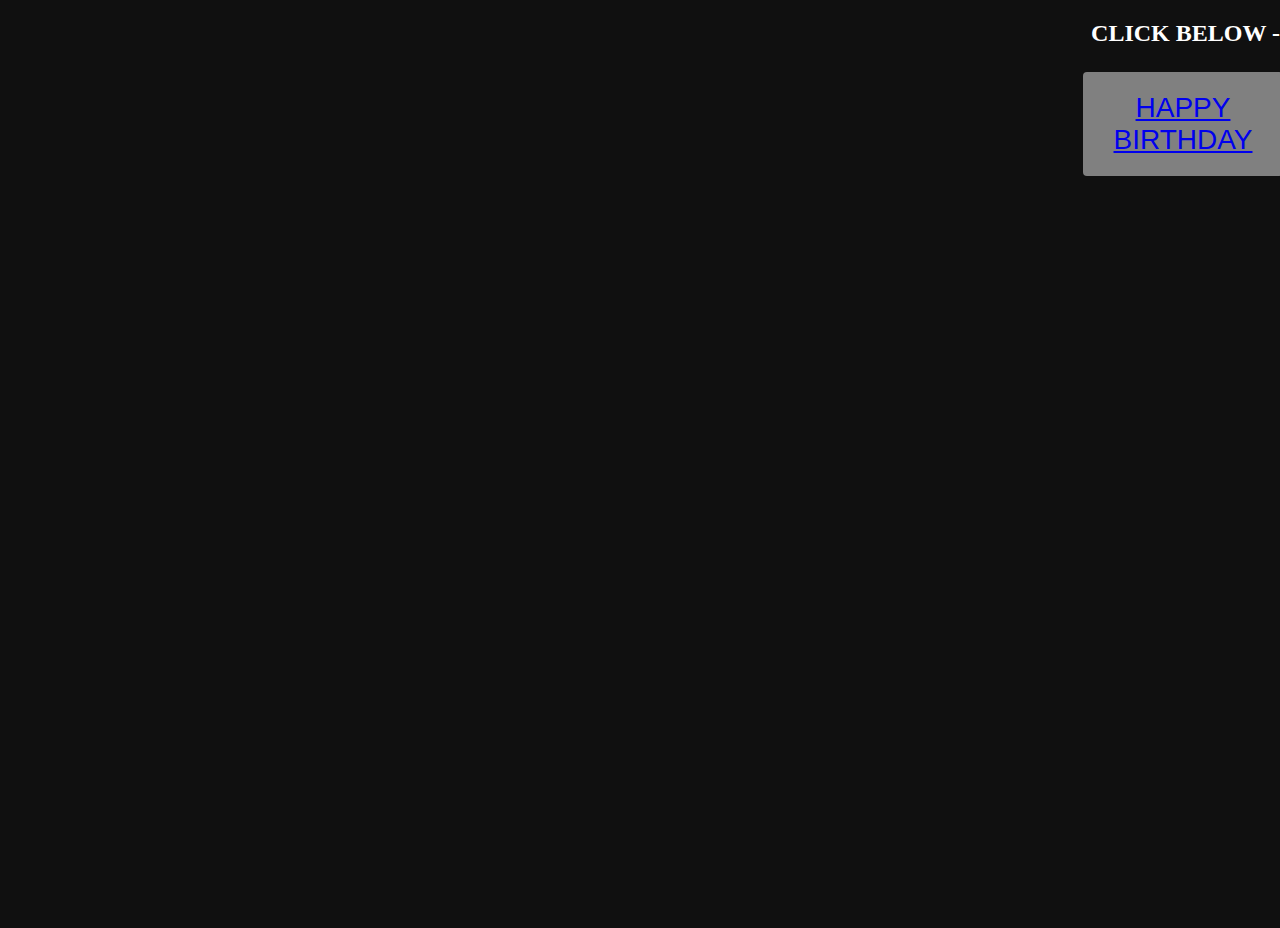
<file: index.html>
<!DOCTYPE html>
<html >
<head>
  <meta charset="UTF-8">
  <title>Muskkan</title> <!-- this text can be edited -->



      <link rel="stylesheet" href="css/style.css">


</head>

<body>
  <div class="background"></div>
<h1>
  <div class="underlay"></div>
  <span class="initial">
    <span>Your</span>
    <span>smile is wonder</span>
  </span>
  <span class="final">
    <span>We will</span>
    <span>never let it fade</span>
  </span>
</h1>
  <script src='http://cdnjs.cloudflare.com/ajax/libs/jquery/2.2.2/jquery.min.js'></script>

    <script src="js/index.js"></script>
    <style>
    .button {
      display: inline-block;
      border-radius: 4px;
      background-color: #808080;
      border: none;
      color: #FFFFFF;
      text-align: center;
      font-size: 28px;
      padding: 20px;
      width: 200px;
      transition: all 0.5s;
      cursor: pointer;
      margin: 5px;
    }

    .button span {
      cursor: pointer;
      display: inline-block;
      position: relative;
      transition: 0.5s;
    }

    .button span:after {
      content: '\00bb';
      position: absolute;
      opacity: 0;
      top: 0;
      right: -20px;
      transition: 0.5s;
    }

    .button:hover span {
      padding-right: 25px;
    }

    .button:hover span:after {
      opacity: 1;
      right: 0;
    }
    </style>
    <div align="right">
    <h2>CLICK BELOW --</h2>

    <button class="button" style="vertical-align:middle"><span><a href="/Wish-Her/challange">HAPPY BIRTHDAY</a></span></button> <!-- change domain here -->
    </div>
	<body oncontextmenu="return false"></body>
</body>
</html>
</file>
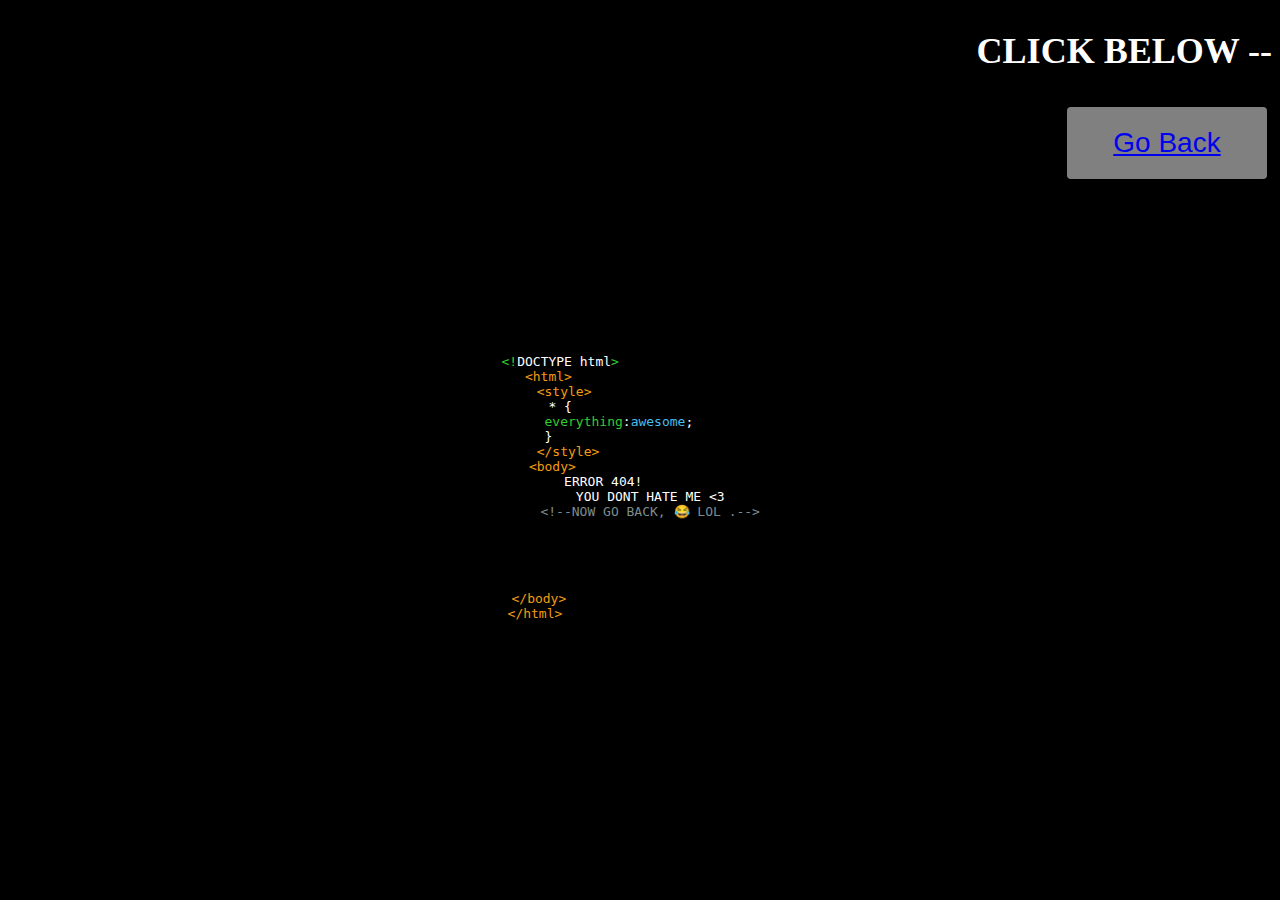
<file: errorr/index.html>
<!DOCTYPE html>
<html>
   <head>
   <style>
   .button {
     display: inline-block;
     border-radius: 4px;
     background-color: #808080;
     border: none;
     color: #FFFFFF;
     text-align: center;
     font-size: 28px;
     padding: 20px;
     width: 200px;
     transition: all 0.5s;
     cursor: pointer;
     margin: 5px;
   }

   .button span {
     cursor: pointer;
     display: inline-block;
     position: relative;
     transition: 0.5s;
   }

   .button span:after {
     content: '\00bb';
     position: absolute;
     opacity: 0;
     top: 0;
     right: -20px;
     transition: 0.5s;
   }

   .button:hover span {
     padding-right: 25px;
   }

   .button:hover span:after {
     opacity: 1;
     right: 0;
   }
   </style>
      <meta charset="utf-8">
      <title>HATE-ERROR 404 </title>
      <style media="screen">

@import url(http://fonts.googleapis.com/css?family=Gilda+Display);

html {
background-color:black;
color: white;
overflow: hidden;
height: 100%;
-webkit-user-select: none;
  -moz-user-select: none;
   -ms-user-select: none;
       user-select: none;
     font-size: medium;
}

.error {
text-align: center;
font-family: 'Gilda Display', serif;

text-align: center;
width: 100%;
height: 120px;
margin: auto;
position: absolute;
top: 0;
bottom: 0;
left: -60px;
right: 0;
-webkit-animation: noise-3 1s linear infinite;
       animation: noise-3 1s linear infinite;
overflow: default;
}

body:after {
content: 'Sorry error 404'; <!-- this text can be edited -->
font-family: OCR-A;
font-size: 100px;

text-align: center;
width: 550px;
margin: auto;
position: absolute;
top: 25%;
bottom: 0;
left: 0;
right: 35%;
opacity: 0;
color: white;
-webkit-animation: noise-1 .2s linear infinite;
       animation: noise-1 .2s linear infinite;
}
body:before {
content: 'Sorry error 404'; <!-- this text can be edited -->
font-family: OCR-A;
font-size: 100px;

text-align: center;
width: 550px;
margin: auto;
position: absolute;
top: 25%;
bottom: 0;
left: 0;
right: 35%;
opacity: 0;
color: white;
-webkit-animation: noise-2 .2s linear infinite;
       animation: noise-2 .2s linear infinite;
}

.info {
text-align: center;
width: 200px;
height: 60px;
margin: auto;
position: absolute;
top: 280px;
bottom: 0;
left: 20px;
right: 0;
-webkit-animation: noise-3 1s linear infinite;
       animation: noise-3 1s linear infinite;
}

.info:before {
content: 'YOU DONT HATE ME 😂'; <!-- this text can be edited -->
font-family: OCR-A;
font-size: 100px;
text-align: center;
width: 800px;
margin: auto;
position: absolute;
top: 20px;
bottom: 0;
left: 40px;
right: 100px;
opacity: 0;
color: white;
-webkit-animation: noise-2 .2s linear infinite;
       animation: noise-2 .2s linear infinite;
}

.info:after {
content: 'YOU DONT HATE ME 😂'; <!-- this text can be edited -->
font-family: OCR-A;
font-size: 100px;
text-align: center;
width: 800px;
margin: auto;
position: absolute;
top: 20px;
bottom: 0;
left: 40px;
right: 0;
opacity: 0;
color: white;
-webkit-animation: noise-1 .2s linear infinite;
       animation: noise-1 .2s linear infinite;
}

@-webkit-keyframes noise-1 {
0%, 20%, 40%, 60%, 70%, 90% {opacity: 0;}
10% {opacity: .1;}
50% {opacity: .5; left: -6px;}
80% {opacity: .3;}
100% {opacity: .6; left: 2px;}
}

@keyframes noise-1 {
0%, 20%, 40%, 60%, 70%, 90% {opacity: 0;}
10% {opacity: .1;}
50% {opacity: .5; left: -6px;}
80% {opacity: .3;}
100% {opacity: .6; left: 2px;}
}

@-webkit-keyframes noise-2 {
0%, 20%, 40%, 60%, 70%, 90% {opacity: 0;}
10% {opacity: .1;}
50% {opacity: .5; left: 6px;}
80% {opacity: .3;}
100% {opacity: .6; left: -2px;}
}

@keyframes noise-2 {
0%, 20%, 40%, 60%, 70%, 90% {opacity: 0;}
10% {opacity: .1;}
50% {opacity: .5; left: 6px;}
80% {opacity: .3;}
100% {opacity: .6; left: -2px;}
}

@-webkit-keyframes noise {
0%, 3%, 5%, 42%, 44%, 100% {opacity: 1; -webkit-transform: scaleY(1); transform: scaleY(1);}
4.3% {opacity: 1; -webkit-transform: scaleY(1.7); transform: scaleY(1.7);}
43% {opacity: 1; -webkit-transform: scaleX(1.5); transform: scaleX(1.5);}
}

@keyframes noise {
0%, 3%, 5%, 42%, 44%, 100% {opacity: 1; -webkit-transform: scaleY(1); transform: scaleY(1);}
4.3% {opacity: 1; -webkit-transform: scaleY(1.7); transform: scaleY(1.7);}
43% {opacity: 1; -webkit-transform: scaleX(1.5); transform: scaleX(1.5);}
}

@-webkit-keyframes noise-3 {
0%,3%,5%,42%,44%,100% {opacity: 1; -webkit-transform: scaleY(1); transform: scaleY(1);}
4.3% {opacity: 1; -webkit-transform: scaleY(4); transform: scaleY(4);}
43% {opacity: 1; -webkit-transform: scaleX(10) rotate(60deg); transform: scaleX(10) rotate(60deg);}
}

@keyframes noise-3 {
0%,3%,5%,42%,44%,100% {opacity: 1; -webkit-transform: scaleY(1); transform: scaleY(1);}
4.3% {opacity: 1; -webkit-transform: scaleY(4); transform: scaleY(4);}
43% {opacity: 1; -webkit-transform: scaleX(10) rotate(60deg); transform: scaleX(10) rotate(60deg);}
}

.wrap {
top: 30%;
left: 25%;

height: 200px;

margin-top: -100px;
position: absolute;
}
code {
color: white;
}
span.blue {
color: #48beef;
}
span.comment {
color: #7f8c8d;
}
span.orange {
color: #f39c12;
}
span.green {
color: #33cc33;
}

.viewFull {
font-family:OCR-A;
color:orange;
text-decoration:;
}
@font-face {
font-family: OCR-A;
src: url('[data-uri]') format('woff');

}

@media only screen and (min-height: 500px) {

.viewFull{
display:none;
}

}
      </style>
   </head>
   <body>

      <div class="error">

      <div class="wrap">
        <div class="404">
          <pre><code>
      	 <span class="green">&lt;!</span><span>DOCTYPE html</span><span class="green">&gt;</span>
      <span class="orange">&lt;html&gt;</span>
          <span class="orange">&lt;style&gt;</span>
         * {
      		        <span class="green">everything</span>:<span class="blue">awesome</span>;
      }
           <span class="orange">&lt;/style&gt;</span>
       <span class="orange">&lt;body&gt;</span>
                    ERROR 404!
      				YOU DONT HATE ME <3
      				<span class="comment">&lt;!--NOW GO BACK, 😂 LOL .--&gt;
      		</span>
       <span class="orange"></span>



      </div>
      <br />
      <span class="info">
      <br />

      <span class="orange">&nbsp;&lt;/body&gt;</span>

      <br/>
            <span class="orange">&lt;/html&gt;</span>
          </code></pre>
        </div>
      </div>


      </span>
   <body oncontextmenu="return false"></body>
   </body>
   <h2>
   <div align="right">


   <h2><font color="white">CLICK BELOW --</font></h2>

   <button class="button" style="vertical-align:middle"><span><a href="http://myfantasy.cf/challange">Go Back</a></span></button> <!-- CHANGE DOMAIN NAME HERE -->
   </div>
   </h2>
</html>
</file>
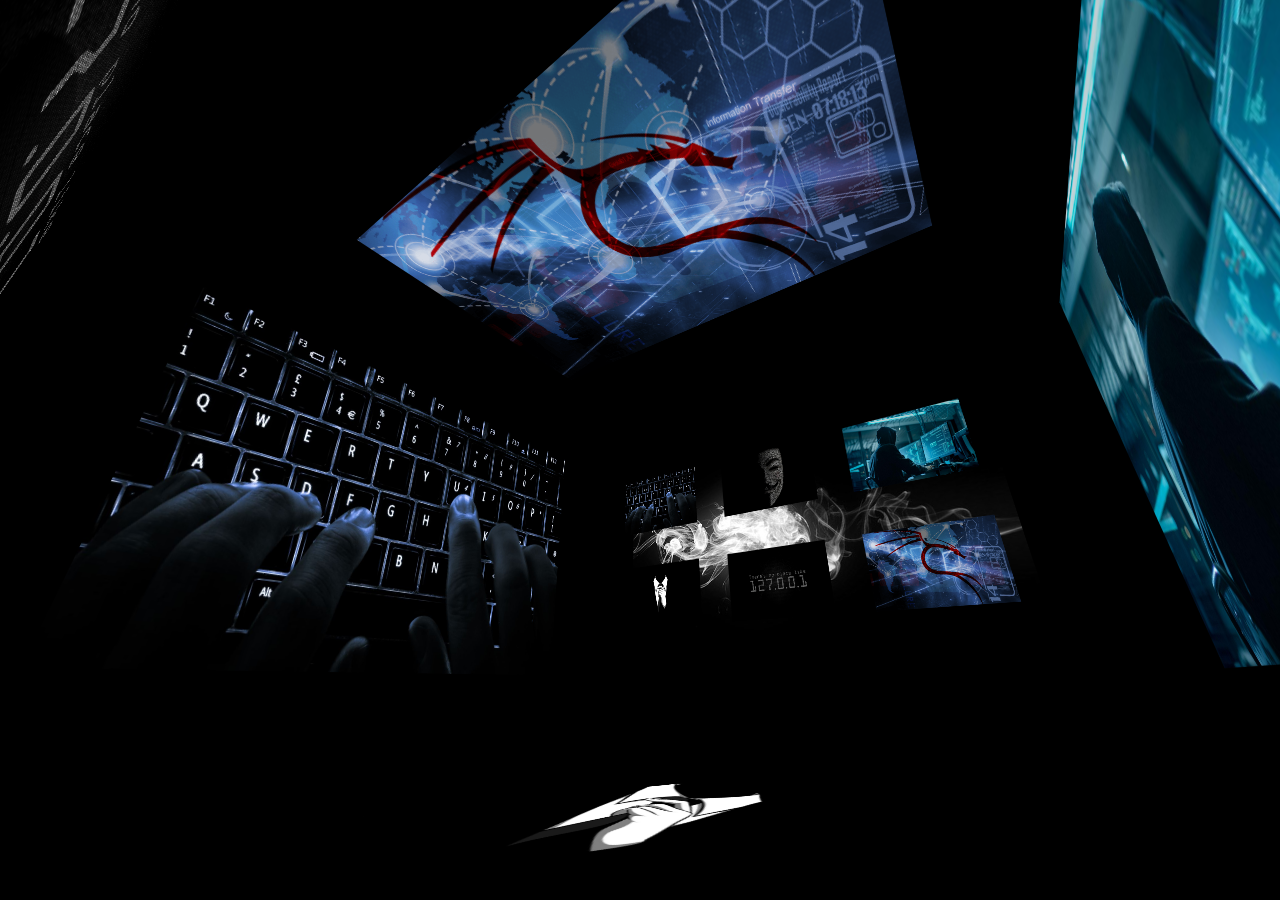
<file: gallary/index.html>
<!DOCTYPE html><html class=''>
<head><script src='//production-assets.codepen.io/assets/editor/live/console_runner-079c09a0e3b9ff743e39ee2d5637b9216b3545af0de366d4b9aad9dc87e26bfd.js'></script><script src='//production-assets.codepen.io/assets/editor/live/events_runner-73716630c22bbc8cff4bd0f07b135f00a0bdc5d14629260c3ec49e5606f98fdd.js'></script><script src='//production-assets.codepen.io/assets/editor/live/css_live_reload_init-2c0dc5167d60a5af3ee189d570b1835129687ea2a61bee3513dee3a50c115a77.js'></script><meta charset='UTF-8'><meta name="robots" content="noindex"><link rel="shortcut icon" type="image/x-icon" href="//production-assets.codepen.io/assets/favicon/favicon-8ea04875e70c4b0bb41da869e81236e54394d63638a1ef12fa558a4a835f1164.ico" /><link rel="mask-icon" type="" href="//production-assets.codepen.io/assets/favicon/logo-pin-f2d2b6d2c61838f7e76325261b7195c27224080bc099486ddd6dccb469b8e8e6.svg" color="#111" /><link rel="canonical" href="https://codepen.io/ge1doot/pen/jPEymq" />
<base href="" target="_blank">

<style class="cp-pen-styles">html {
	overflow: hidden;
	touch-action: none;
	content-zooming: none;
}
body {
	position: absolute;
	margin: 0px;
	padding: 0px;
	background: #fff;
	width: 100%;
	height: 100%;
}
#screen {
	position: absolute;
	left:0;
	top:0;
	width: 100%;
	height: 100%;
	background:#000;
	perspective:500px;
	-webkit-perspective:500px;
}

.cube {
	position: absolute;
	top: 50%;
	left: 50%;
	width: 0;
	height: 0;
	margin: 0;
	user-select: none;
	transform-style: preserve-3d;
	-webkit-transform-style: preserve-3d;
}

.face {
	position: absolute;
	margin-left:-300px;
	margin-top:-200px;
	width:600px;
	height:400px;
	backface-visibility: hidden;
	-webkit-backface-visibility: hidden;
	transform-origin:50% 50%;
	-webkit-transform-origin:50% 50%;
	transition: outline 0.5s ease-in-out 0s;
	cursor: pointer;
}

.button {
	position: absolute;
	margin-left:-150px;
	margin-top:-100px;
	width:300px;
	height:200px;
}
.face:hover {
	outline: rgba(255,255,255,1) solid 10px !important;
}</style></head><body>
<div id="screen">
	<div id="cube" class='cube'>
		
		<!-- Okay, so you can add upto 6 images here, make sure it should be in 16:9 ratio for best view -->
		
		<!-- cube images -->
		<img id="1" src="wallpaper-377921-c.jpg" class='face' data-transform="translateZ(-400px)" style="outline:none !important">
		<img id="2" src="2.jpg" class='face' data-transform="rotateY(90deg) translateZ(-400px)">
		<img id="3" src="3.jpg"  class='face' data-transform="rotateY(-90deg) translateZ(-400px)">
		<img id="4" src="4.jpg" class='face' data-transform="rotateY(180deg) translateZ(-400px)">
		<img id="5" src="5.jpg" class='face' data-transform="rotateX(90deg) translateZ(-300px)">
		<img id="6" src="6.jpg"  class='face' data-transform="rotateX(-90deg) translateZ(-300px)">
		<!-- bonus image -->
		<img id="7" src="1.jpg"  class='face' data-transform="rotateY(180deg) translateZ(305px)" style="visibility:hidden">
		<!-- buttons -->
		<img src="1.jpg" class='face button' alt="7" data-transform="translateY(-80px) translateZ(-340px) scale(0.5)">
		<img src="2.jpg" class='face button' alt="2" data-transform="translateX(-200px) translateY(-80px) translateZ(-340px) scale(0.5)">
		<img src="3.jpg" class='face button' alt="3" data-transform="translateX(200px) translateY(-80px) translateZ(-340px) scale(0.5)">
		<img src="4.jpg" class='face button' alt="4" data-transform="translateY(80px) translateZ(-340px) scale(0.5)">
		<img src="5.jpg" class='face button' alt="5" data-transform="translateX(-200px) translateY(80px) translateZ(-340px) scale(0.5)">
		<img src="6.jpg" class='face button' alt="6" data-transform="translateX(200px) translateY(80px) translateZ(-340px) scale(0.5)">
	</div>
</div>
<script src='//production-assets.codepen.io/assets/common/stopExecutionOnTimeout-b2a7b3fe212eaa732349046d8416e00a9dec26eb7fd347590fbced3ab38af52e.js'></script>
<script>! function ()
{
	"use strict";
	//
	// ===== pointer library =====
	//
	var screen = {};
	(function() {
		this.elem = document.getElementById("screen"),
		this.width = 0;
		this.height = 0;
		this.resize = function () {
			this.width  = +this.elem.offsetWidth;
			this.height = +this.elem.offsetHeight;
		}
		this.elem.onselectstart = function() { return false; }
		this.elem.ondragstart   = function() { return false; }
		window.addEventListener('resize', this.resize.bind(this), false);
		this.resize();
		this.pointer = {
			x: 0,
			y: 0,
			dx: 0,
			dy: 0,
			touchMode: false,
			center: function (s) {
				this.dx *= s;
				this.dy *= s;
				endX = endY = 0;
			}
		}
		var started = false, startX = 0, startY = 0, endX = 0, endY = 0;
		this.addEvent = function (e, fn) {
			for (var i = 0, events = e.split(','); i < events.length; i++) {
				this.elem.addEventListener(events[i], fn.bind(this.pointer), false );
			}
		}
		this.addEvent("mousemove,touchmove", function (e) {
			e.preventDefault();
			this.touchMode = e.targetTouches;
			var pointer = this.touchMode ? this.touchMode[0] : e;
			this.x = pointer.clientX;
			this.y = pointer.clientY;
			if (started) {
				this.dx = endX - (this.x - startX);
				this.dy = endY - (this.y - startY);
			}
		});
		this.addEvent("mousedown,touchstart", function (e) {
			this.touchMode = e.targetTouches;
			if (this.touchMode) e.preventDefault();
			var pointer = this.touchMode ? this.touchMode[0] : e;
			startX = this.x = pointer.clientX;
			startY = this.y = pointer.clientY;  
			started = true;
			setTimeout(function () {
				if (!started && Math.abs(startX - this.x) < 11 && Math.abs(startY - this.y) < 11) {
					if (this.tap) this.tap(e);
				}
			}.bind(this), 200);
		});
		this.addEvent("mouseup,touchend,touchcancel", function (e) {
			e.preventDefault();
			endX = this.dx;
			endY = this.dy;
			started = false;
		});
	}).apply(screen);
	var pointer = screen.pointer;
	var transform = (typeof document.body.style.webkitTransform != "undefined") ? "-webkit-transform" : "transform";
	//
	// ===== tweens engine =====
	//
	var tweens = {};
	(function() {
		var tweens = [];
		var proto = {
			normalPI: function () {
				if (Math.abs(this.target - this.value) > Math.PI) {
					if (this.target < this.value)  this.value -= 2 * Math.PI;
					else this.value += 2 * Math.PI;
				}
			},
			setTarget: function (target, speedMod) {
				this.speedMod = (speedMod) ? speedMod : 1;
				this.target   = target;
				if (this.isAngle) {
					this.target = this.target % (2 * Math.PI);
					this.normalPI();
				}
				if (this.running && this.oldTarget === target) return;
				this.oldTarget = target;
				this.running   = true;
				this.prog      = 0;
				this.from      = this.value;
				this.dist      = -(this.target - this.from) * 0.5;
			},
			ease: function () {
				if (!this.running) return;
				var s = this.speedMod * this.steps;
				if (this.prog++ < s) {
					this.value = this.dist * (Math.cos(Math.PI * (this.prog / s)) - 1) + this.from;
					if (this.isAngle) this.normalPI();
				} else {
					this.running = false;
					this.value = this.target;
				}
			}
		}
		this.add = function (steps, initValue, initValueTarget, isAngle) {
			var tween = Object.create(proto);
			tween.target   = initValueTarget || 0;
			tween.value    = initValue  || 0;
			tween.steps    = steps;
			tween.isAngle  = isAngle || false;
			tween.speedMod = 1;
			tween.setTarget(tween.target);
			tweens.push(tween);
			return tween;
		}
		this.iterate = function () {
			for (var i = 0, len = tweens.length; i < len; i++) {
				tweens[i].ease();
			}
		}
	}).apply(tweens);
	//
	// ===== css3D engine =====
	//
	var cube = document.getElementById("cube");
	var faces = document.querySelectorAll(".face");
	// ---- read computed matrix ----
	var getComputedMatrix = function (elem) {
		var computedStyle = getComputedStyle(elem, null);
		var val = computedStyle.transform || computedStyle.webkitTransform;
		return val.split(/\s*[(),]\s*/).slice(1,-1);
	}
	// ---- initial transformation ----
	for (var i = 0, len = faces.length; i < len; i++) {
		var face = faces[i];
		face.style[transform] = face.getAttribute("data-transform");
	}
	// ---- target photo ----
	pointer.tap = function (e) {
		if (e.target.className.indexOf("face") >= 0) {
			var t = e.target.alt == "" ? e.target : document.getElementById(e.target.alt);
			camera.setTarget(t);
		}
	}
	// ---- set camera -----
	var camera = {
		globalRX: 0,
		globalRY: 0,
		z:  tweens.add(100, 0, 0),
		rx: tweens.add(100, 0, 0, true),
		ry: tweens.add(100, 0, 0, true),
		targeted: null,
		setTarget: function (elem) {
			// read transformation matrix
			var matrix = getComputedMatrix(elem);
			// determine target angles
			var rotateY = Math.asin(-matrix[2]);
			var rotateX = Math.atan2(+matrix[6], +matrix[10]);
			if (rotateY) rotateY -= Math.PI;
			if (rotateX) rotateX -= Math.PI;
			// set target
			if (this.targeted) {
				this.targeted.style.outline = "rgba(0,0,0,1) solid 10px";
			}
			if (this.targeted != elem) {
				this.z.setTarget(600);
				if (elem.id == "4") {
					document.getElementById("7").style.visibility = "hidden";
				}
				if (elem.id == "7") {
					this.z.setTarget(-200);
					document.getElementById("7").style.visibility = "visible";
				}
				elem.style.outline = "rgba(255,255,255,1) solid 10px";
				this.targeted = elem;
			} else {
				this.z.setTarget(0);
				if (elem.id == "7") {
					camera.setTarget(document.getElementById("1"));
					return;
				}
				this.targeted = null;
			}
			// set target angles
			this.rx.setTarget(rotateX);
			this.ry.setTarget(rotateY);
		},
		move: function () {
			tweens.iterate();
			if (pointer.touchMode) {
				// interaction on touch mobiles
				var x = -pointer.dy * 0.001;
				var y = pointer.dx * 0.001;
				pointer.center(0.98);			
			} else {
				// interaction with mouse
				var x = -(pointer.y - screen.height * 0.5) * 0.001;
				var y = +(pointer.x - screen.width  * 0.5) * 0.001;			
			}
			// ease global angles
			this.globalRX += ((x - this.globalRX) * 0.1);
			this.globalRY += ((y - this.globalRY) * 0.1);
			// cube transformation
			cube.style[transform] = "translateZ("+ (this.z.value) + "px) rotateX(" + (this.rx.value + this.globalRX) + "rad) rotateY(" + (this.ry.value + this.globalRY) + "rad)";
		}
	}
	// main loop
	var run = function () {
		requestAnimationFrame(run); 
		camera.move();
	}
	run();
}();
//# sourceURL=pen.js
</script>
</body></html>
</file>
<file: css/style.css>
body {
  width: 100vw;
  height: 100vh;
  background: #101010;
  color: #fff;
  overflow: hidden;
}
body .background {
  background: url("http://updates.eveonline.com/kvd74o0q2fjg/6LSX4DQNTGA2gkaAoUyyGm/dc6ba3c2210c2385b76ca444543167cf/SUMMER_-_FLEET_BOOSTS_REWORKb412.jpg?w=1920&fm=jpg&fl=progressive") center center no-repeat;
  background-size: cover;
  position: absolute;
  top: 0;
  left: 0;
  opacity: 0.3;
  width: 100%;
  height: 100%;
}
h1 {
  position: absolute;
  width: 100%;
  top: 30%;
  text-align: center;
  text-transform: uppercase;
  letter-spacing: 30px;
  transform: scale(1.2);
}
h1.zoom {
  transform: scale(1);
  transition: 10s ease-out;
}
h1 .underlay {
  position: absolute;
  width: 70%;
  height: 0px;
  box-shadow: 0 0 5px 3px rgba(255,255,255,0.2), 0 0 5px 3px rgba(255,255,255,0.2) inset;
  left: 50%;
  transform: translate3d(-50%, 17px, 0);
  opacity: 0;
  transition: 0.2s linear;
  border-radius: 50%;
}
h1 .underlay.show {
  width: 20%;
  opacity: 1;
  height: 14px;
  transform: translate3d(-50%, 10px, 0);
  transition: 0s linear;
}
h1 > span {
  position: absolute;
  top: 0;
  left: 0;
  width: 100%;
  display: block;
}
h1 > span span {
  display: inline-block;
  background: #fff;
  margin-right: -38px;
  padding: 0 20px 0 35px;
  transition: 0.1s linear;
  box-shadow: 0px 0px 0vw 0vw rgba(80,90,255,0);
  text-shadow: 1px 1px 20px rgba(255,255,255,0.5);
}
h1 > span.initial span {
  opacity: 0;
}
h1 > span.initial.transInStart span:nth-child(2),
h1 > span.initial.transInStart span:nth-child(3) {
  opacity: 1;
  box-shadow: 0px 0px 15vw 15vw rgba(80,90,255,0.2);
  transition: 0s linear;
}
h1 > span.initial.transInMid span {
  opacity: 1;
  transition: 0s linear;
  box-shadow: 0px 0px 15vw 15vw rgba(80,90,255,0.2);
}
h1 > span.initial.transInMid span:nth-child(1) {
  transition-delay: 0.125s;
}
h1 > span.initial.transInMid span:nth-child(2) {
  transition-delay: 0.075s;
}
h1 > span.initial.transInMid span:nth-child(3) {
  transition-delay: 0s;
}
h1 > span.initial.transInFin span {
  opacity: 1;
  background: rgba(255,255,255,0);
  transition: 0.05s linear;
}
h1 > span.initial.transInFin span:nth-child(1) {
  transition-delay: 0.2s;
}
h1 > span.initial.transInFin span:nth-child(2) {
  transition-delay: 0.1s;
}
h1 > span.initial.transInFin span:nth-child(3) {
  transition-delay: 0s;
}
h1 > span.initial.transOutStart span:nth-child(1) {
  opacity: 0;
  transition: 0s linear;
}
h1 > span.initial.transOutFin span:nth-child(1),
h1 > span.initial.transOutFin span:nth-child(2) {
  opacity: 0;
  transition: 0s linear;
}
h1 > span.final span {
  opacity: 0;
}
h1 > span.final span.show {
  box-shadow: 0px 0px 0vw 0vw !important;
  background: transparent !important;
  opacity: 1 !important;
}
h1 > span.final span.show:nth-child(2) {
  padding: 0 35px 0 20px;
}
h1 > span.final.transInStart span {
  opacity: 1;
  box-shadow: 0px 0px 15vw 15vw rgba(80,90,255,0.2);
  transition: 0s linear;
}
h1 > span.final.transInStepOne span:nth-child(1),
h1 > span.final.transInStepOne span:nth-child(2) {
  opacity: 1;
  box-shadow: 0px 0px 15vw 15vw rgba(80,90,255,0.2);
  transition: 0s linear;
}
h1 > span.final.transInStepTwo span {
  opacity: 0;
  box-shadow: 0px 0px 0vw 0vw;
  background: transparent;
  transition: 0s linear;
}
h1 > span.final.transInStepTwo span:nth-child(1) {
  transition-delay: 0.075s;
}
h1 > span.final.transInStepTwo span:nth-child(2) {
  transition-delay: 0s;
}
h1 > span.final.transInStepTwo span:nth-child(1) {
  opacity: 1;
}
h1 > span.final.transInStepThree span:nth-child(2) {
  opacity: 1;
  box-shadow: 0px 0px 15vw 15vw rgba(80,90,255,0.2);
  transition: 0s linear;
}
</file>
